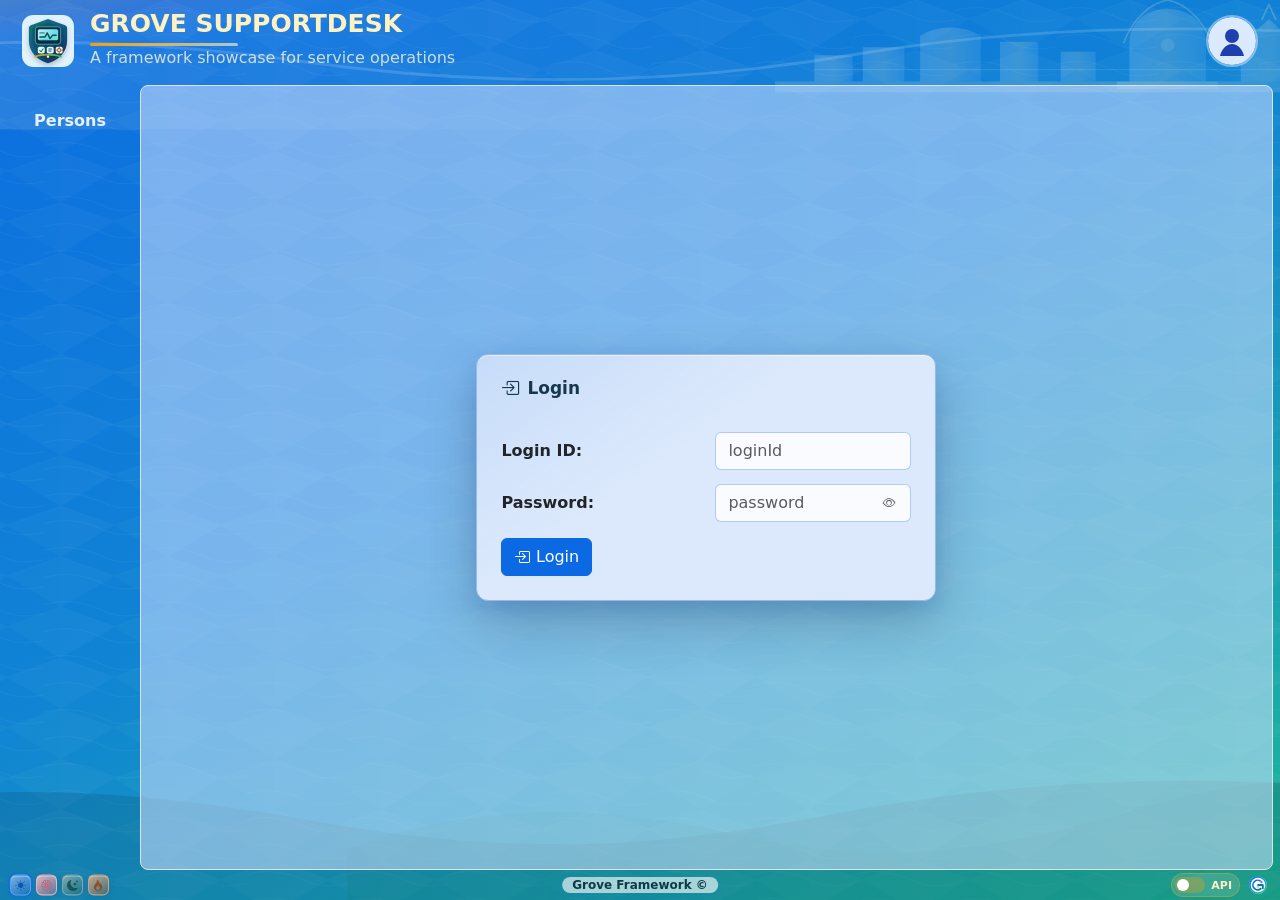
<file: src/main/web/index.html>
<!doctype html>
<html lang="en">
<head>
    <meta charset="utf-8">
    <meta name="viewport" content="width=device-width, initial-scale=1">
    <title>Grove Simple Form Demo</title>
    <link rel="icon" type="image/svg+xml" href="grove/core/favicon.svg">
    <link rel="stylesheet" href="grove/core/app.css">
</head>
<body>
    <div id="app"></div>
    <script type="module" src="App.js?v=dev-20260610-01"></script>
</body>
</html>
</file>
<file: src/main/web/grove/core/app.css>
html,
body,
#app {
    height: 100%;
}

body {
    margin: 0;
    overflow: hidden;
}

.app-center {
    height: 100%;
    min-height: 0;
}

.app-error {
    margin-bottom: 0.75rem;
    white-space: pre-line;
}

.task-assignee-picker {
    align-items: end;
    display: grid;
    gap: 0.75rem;
    grid-template-columns: minmax(0, 1fr) auto auto;
}

.task-assignee-picker > .grove-button {
    align-items: center;
    align-self: end;
    display: inline-flex;
    height: 38px;
    justify-content: center;
    min-height: 38px;
}

.task-form-actions-full {
    width: 100%;
}

.task-actions-panel {
    border: 1px solid var(--bs-border-color);
    border-radius: 8px;
    display: grid;
    grid-template-rows: minmax(150px, 1fr) auto;
    margin-top: 0.75rem;
    min-height: 360px;
    min-width: 0;
    overflow: hidden;
    width: 100%;
}

.task-actions-list {
    align-content: start;
    display: grid;
    gap: 0.6rem;
    overflow: auto;
    padding: 0.75rem;
}

.task-action-message {
    background: color-mix(in srgb, var(--bs-body-bg) 86%, var(--grove-content-surface-soft, transparent));
    border: 1px solid color-mix(in srgb, var(--bs-border-color) 76%, transparent);
    border-radius: 8px;
    display: grid;
    gap: 0.35rem;
    padding: 0.6rem 0.7rem;
}

.task-action-meta {
    align-items: center;
    display: flex;
    flex-wrap: wrap;
    gap: 0.45rem;
}

.task-person-thumb {
    align-items: center;
    aspect-ratio: 1;
    background: var(--grove-photo-preview-bg, var(--bs-tertiary-bg));
    border: 1px solid var(--grove-photo-border, var(--bs-border-color));
    border-radius: 50%;
    display: grid;
    flex: 0 0 32px;
    font-size: 0.68rem;
    font-weight: 850;
    height: 32px;
    justify-content: center;
    overflow: hidden;
    width: 32px;
}

.task-person-thumb img {
    height: 100%;
    object-fit: cover;
    width: 100%;
}

.task-action-person {
    color: var(--grove-text-title-fg);
    font-size: 0.82rem;
    font-weight: 850;
}

.task-action-status {
    border-radius: 999px;
    font-size: 0.68rem;
    font-weight: 850;
    line-height: 1;
    padding: 0.25rem 0.45rem;
    text-transform: uppercase;
}

.task-action-status-pending {
    background: color-mix(in srgb, #d9a35c 22%, transparent);
    color: #8a5a16;
}

.task-action-status-completed {
    background: color-mix(in srgb, #4f8f67 22%, transparent);
    color: #2d6d45;
}

.task-action-on,
.task-empty-note {
    color: var(--bs-secondary-color);
    font-size: 0.75rem;
    font-weight: 700;
}

.task-action-desc {
    font-size: 0.88rem;
    line-height: 1.35;
    margin: 0;
    overflow-wrap: anywhere;
}

.task-action-form {
    border-top: 1px solid var(--bs-border-color);
    display: grid;
    gap: 0.55rem;
    padding: 0.75rem;
}

.task-action-submit-row {
    align-items: end;
    display: grid;
    gap: 0.55rem;
    grid-template-columns: minmax(0, 1fr) auto;
}

@media (max-width: 640px) {
    .task-assignee-picker {
        grid-template-columns: 1fr;
    }

    .task-actions-panel {
        min-width: 100%;
    }

    .task-action-submit-row {
        grid-template-columns: 1fr;
    }
}
</file>
